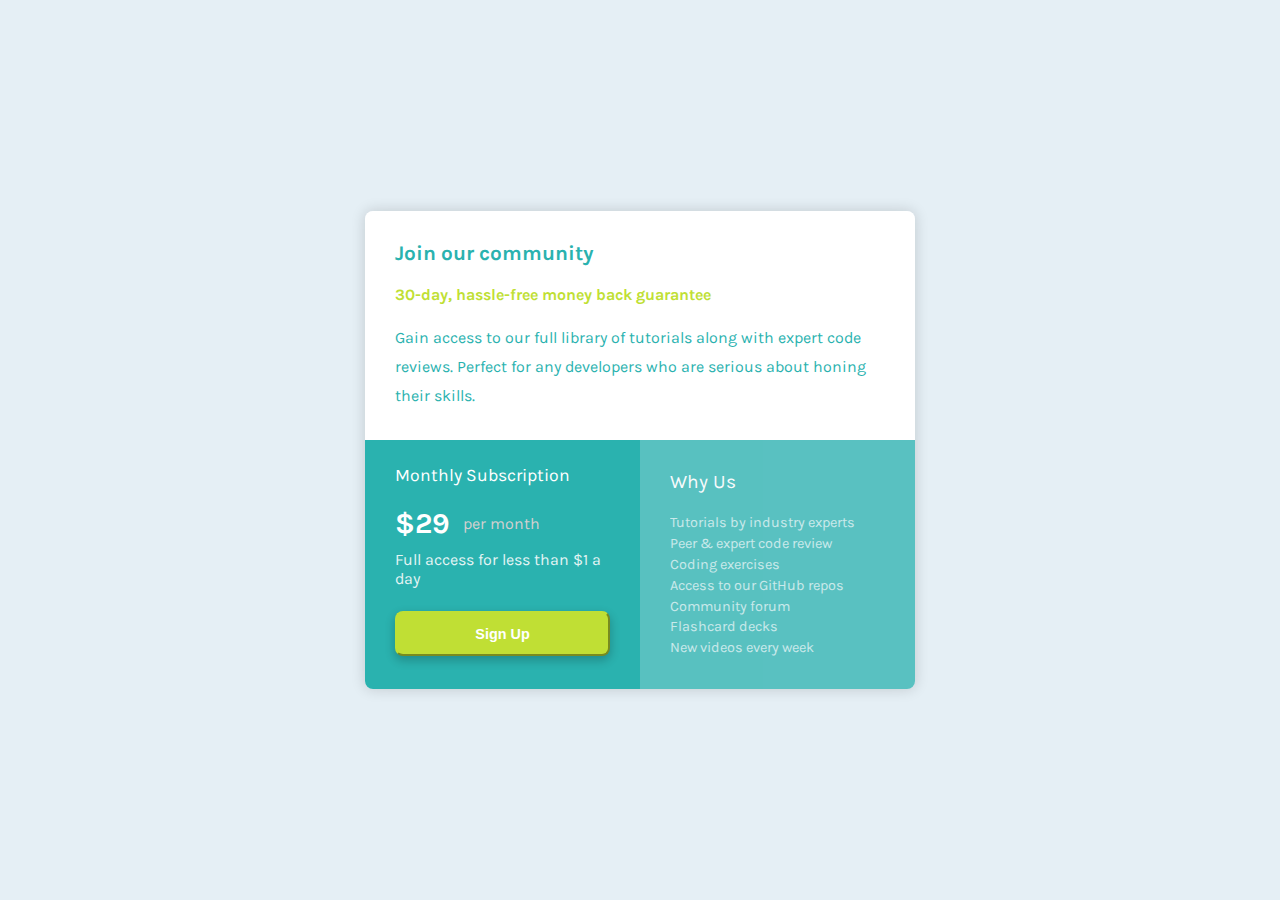
<file: index2.html>
<!DOCTYPE html>
<html lang="en">
<head>
  <meta charset="UTF-8">
  <meta name="viewport" content="width=device-width, initial-scale=1.0"> <!-- displays site properly based on user's device -->

  <link rel="icon" type="image/png" sizes="32x32" href="./images/favicon-32x32.png">
  <link rel="stylesheet" href="index2.css">
  <title>Frontend Mentor | Single Price Grid Component</title>

</head>
<body>

    <section>
  <div class="card" role="grid">

      <div class="item item-1" role="main">
        <h2 class="join" role="columnheader">Join our community</h2>

        <h3 class="offer" role="banner">30-day, hassle-free money back guarantee</h3>
      
        <p class="main" role="article">Gain access to our full library of tutorials along with expert code reviews. 
          Perfect for any developers who are serious about honing their skills.</p>
      </div>
    
      <div class="item item-2" role="contentinfo">
        <h3 class="subscription" role="columnheader">Monthly Subscription</h3>

        <p class="price" role="note">
          <span>&dollar;29</span>
             per month</p>
      
        <p class="access">Full access for less than &dollar;1 a day
        </p>
       
      <div class="button" role="button">
       <button class="bttn">Sign Up
        </button>
      </div>
      </div>
   
    <div class="item item-3" role="doc-footnote">
        <h3 class="why" role="columnheader">Why Us</h3>
        <p role="article">
            Tutorials by industry experts<br>
            Peer &amp; expert code review<br>
            Coding exercises<br>
            Access to our GitHub repos<br>
            Community forum<br>
            Flashcard decks<br>
            New videos every week<br>
        </p></div>

</div>
</section>
</body>
</html>
</file>
<file: index2.css>
@import url('https://fonts.googleapis.com/css2?family=Karla:wght@400;700&family=Kumbh+Sans:wght@400;700&family=Outfit:wght@300;600&display=swap');

html{
    font-size: 16px;
    font-family:'Karla', sans-serif ;
}

*{
    box-sizing: border-box;
    padding: 0;
    margin: 0;
}
 
section{
    min-height: 100vh;
    width: 100%;
    display: flex;
    align-items: center;
    justify-content: center;
    background-color: hsl(204, 43%, 93%);
    padding: 100px 30px;
}

.card{
    display:grid;
    grid-template-columns: 100%;
    max-width: 550px;
    margin: 0 auto;
    border-radius: 8px;
    box-shadow: 0px 0px 14px 1px #00000024;
    overflow: hidden;
}

.item{
    padding: 30px;
}

.item-1{
    background-color: white;
}

.item-1 h2{
    color: hsl(179, 62%, 43%);
    font-size: 1.3rem;
    font-weight: 700;
    margin-bottom: 20px;
}

.item-1 h3{
    color: hsl(71, 73%, 54%);
    font-size: 1rem;
    font-weight: 700;
    margin-bottom: 20px;
}

.item-1 p{
    font-size: 1rem;
    font-weight: 400;
    color: hsl(179, 62%, 43%);
    line-height: 1.8rem;
}

.item-2{
    background-color: hsl(179, 62%, 43%);
    padding-top: 25px;
}

.item-2 h3{
    font-size: 1.1rem;
    font-weight: 400;
    color: white;
    margin-bottom: 22px;
}

.item-2 .price{
    width: 145px;
    display: flex;
    align-items: center;
    justify-content: space-between;
    color: rgb(212, 208, 208);
    font-size: 1rem;
    font-weight: 400;
    margin-bottom: 10px;
}

.item-2 p span{
    font-size: 1.8rem;
    font-weight: 700;
    color: white;
}

.item-2 .access{
    font-size: 1rem;
    font-weight: 400;
    color: white;
    opacity: 87%;
    margin-bottom: 23px;
}

.item-2 .bttn{
    width: 100%;   
    height: 45px;
    border-radius: 8px;
    border-color: hsl(71, 73%, 54%);
    background-color: hsl(71, 73%, 54%);
    color: white;
    font-size: 0.9rem;
    font-weight: 700;
    box-shadow: 0px 4px 10px 1px #00000033;
}

.item-3{
    background-color: hsl(179, 62%, 43%);
    opacity: 75%;
}

.item-3 h3{
    font-size: 1.2rem;
    font-weight: 400;
    color: white;
    margin-bottom: 20px;
}

.item-3 p{
    font-size: 0.9rem;
    font-weight: 400;
    color: white;
    opacity: 70%;
    line-height: 1.3rem;
}

@media (min-width: 376px){
.card{
    grid-template-columns: 1fr 1fr;
    grid-template-areas: 
    "item-1 item-1"
    "item-2 item-3";
}

.item-1{
    grid-area: item-1;
}

.item-2{
    grid-area: item-2;
}

.item-3{
    grid-area: item-3;
}
}
</file>
